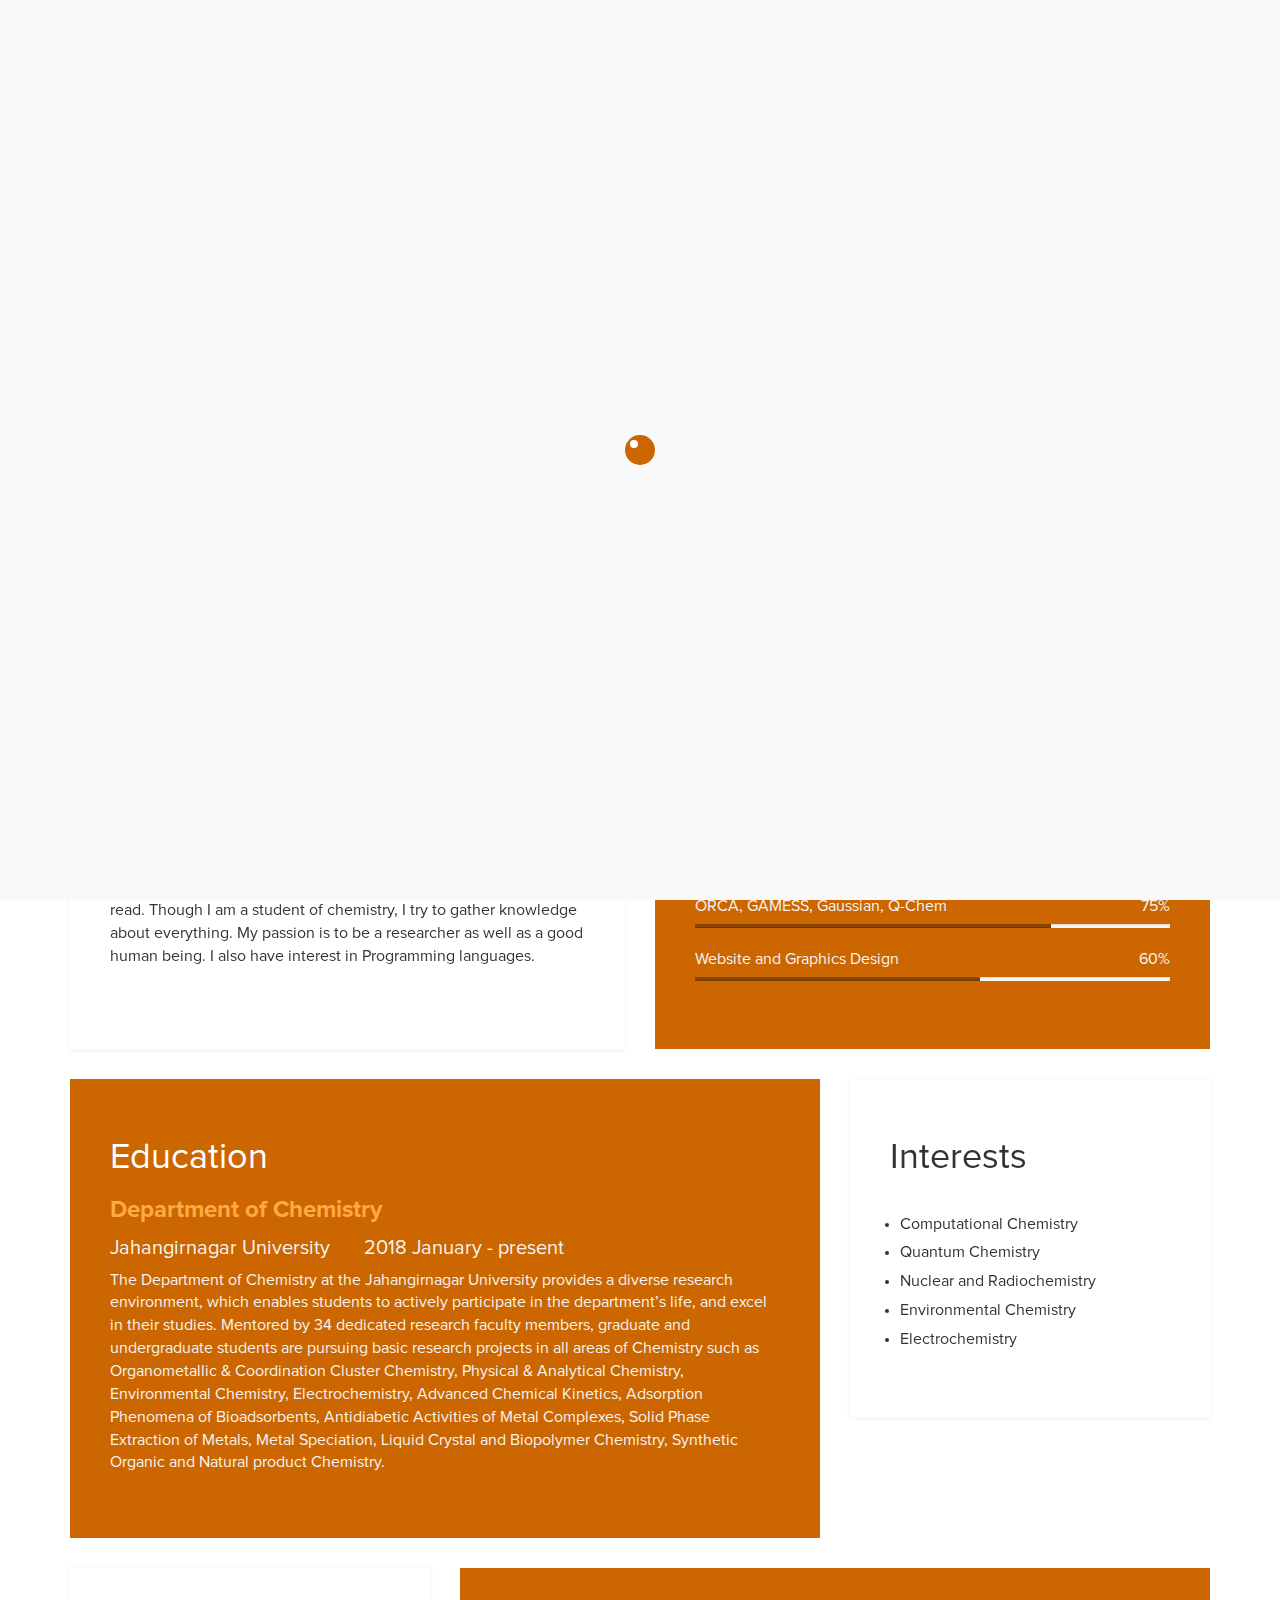
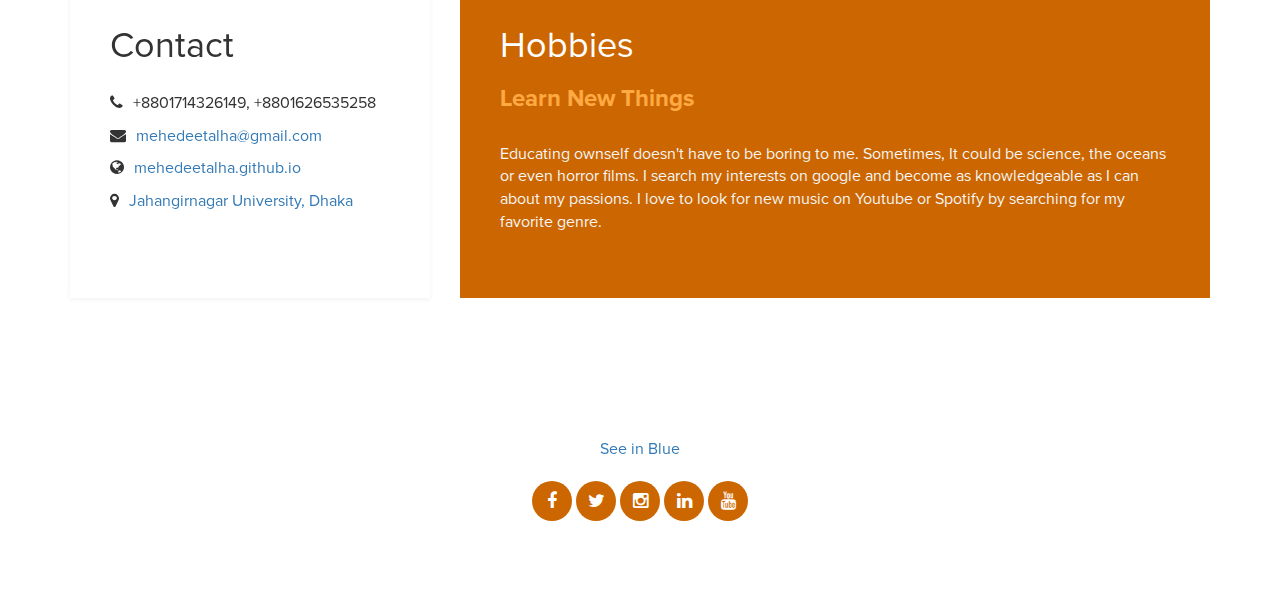
<file: index.html>
<!DOCTYPE html>
<html lang="en">
<head>
     <link rel="icon" href="images/icon.png">
	<meta charset="utf-8">
	<title>Mehedee Hasan Talha</title>
	<meta http-equiv="X-UA-Compatible" content="IE=Edge">
	<meta name="viewport" content="width=device-width, initial-scale=1">
	<meta name="keywords" content="">
	<meta name="description" content="">

<!-- stylesheet css -->
	<link rel="stylesheet" href="css/bootstrap.min.css">
	<link rel="stylesheet" href="css/font-awesome.min.css">
	<link rel="stylesheet" href="css/mht-orange.css">
</head>
<body data-spy="scroll" data-target=".navbar-collapse">

<!-- preloader section -->
<div class="preloader">
	<div class="sk-spinner sk-spinner-wordpress">
       <span class="sk-inner-circle"></span>
     </div>
</div>

<!-- header section -->
<header>
	<div class="container">
		<div class="row">
			<div class="col-md-12 col-sm-12">
				<img src="images/profile.jpg" class="img-responsive img-circle tm-border" alt="profile picture">
				<hr>
				<h1 class="tm-title bold shadow">Hi, I am Mehedee Hasan Talha</h1>
				<h1 class="white bold shadow">An Educational Utopians</h1>
			</div>
		</div>
	</div>
</header>

<!-- about and skills section -->
<section class="container">
	<div class="row">
		<div class="col-md-6 col-sm-12">
			<div class="about">
				<h3 class="accent">My dream is to be a....</h3>
				<h2>Computational Chemist</h2>
				<p>I believe that I was born to do something for the world. I love to read. Though I am a student of chemistry, I try to gather knowledge about everything. My passion is to be a researcher as well as a good human being. I also have interest in Programming languages.</p>
				</div>
		</div>
		<div class="col-md-6 col-sm-12">
			<div class="skills">
				<h2 class="white">Skills</h2>
				<strong>Python, Fortran, C</strong>
				<span class="pull-right">70%</span>
					<div class="progress">
						<div class="progress-bar progress-bar-primary" role="progressbar"
                        aria-valuenow="70" aria-valuemin="0" aria-valuemax="100" style="width: 70%;"></div>
					</div>
				<strong>ORCA, GAMESS, Gaussian, Q-Chem</strong>
				<span class="pull-right">75%</span>
					<div class="progress">
						<div class="progress-bar progress-bar-primary" role="progressbar"
                        aria-valuenow="75" aria-valuemin="0" aria-valuemax="100" style="width: 75%;"></div>
					</div>
				<strong>Website and Graphics Design</strong>
				<span class="pull-right">60%</span>
					<div class="progress">
						<div class="progress-bar progress-bar-primary" role="progressbar"
                        aria-valuenow="60" aria-valuemin="0" aria-valuemax="100" style="width: 60%;"></div>
					</div>
			</div>
		</div>
	</div>
</section>

<!-- education and languages -->
<section class="container">
	<div class="row">
		<div class="col-md-8 col-sm-12">
			<div class="education">
				<h2 class="white">Education</h2>
					<div class="education-content">
						<h4 class="education-title accent">Department of Chemistry</h4>
							<div class="education-school">
								<h5>Jahangirnagar University</h5><span></span>
								<h5>2018 January - present</h5>
							</div>
						<p class="education-description">The Department of Chemistry at the Jahangirnagar University provides a diverse research environment, which enables students to actively participate in the department’s life, and excel in their studies. Mentored by 34 dedicated research faculty members, graduate and undergraduate students are pursuing basic research projects in all areas of Chemistry such as Organometallic & Coordination Cluster Chemistry, Physical & Analytical Chemistry, Environmental Chemistry, Electrochemistry, Advanced Chemical Kinetics, Adsorption Phenomena of Bioadsorbents, Antidiabetic Activities of Metal Complexes, Solid Phase Extraction of Metals, Metal Speciation, Liquid Crystal and Biopolymer Chemistry, Synthetic Organic and Natural product Chemistry.</p>
					</div>
			</div>
		</div>
		<div class="col-md-4 col-sm-12">
			<div class="languages">
				<h2>Interests</h2>
					<ul>
						<li>Computational Chemistry</li>
						<li>Quantum Chemistry</li>
						<li>Nuclear and Radiochemistry</li>
						<li>Environmental Chemistry</li>
						 <li>Electrochemistry</li>
					</ul>
			</div>
		</div>
	</div>
</section>

<!-- contact and experience -->
<section class="container">
	<div class="row">
		<div class="col-md-4 col-sm-12">
			<div class="contact">
				<h2>Contact</h2>
					<p><i class="fa fa-phone"></i> +8801714326149, +8801626535258</p>
            <p><i class="fa fa-envelope"></i><a target="_blank" href="https://mail.google.com/mail/?view=cm&fs=1&tf=1&to=mehedeetalha@gmail.com&body=Hello Talha,"> mehedeetalha@gmail.com</a></p>
            <p><i class="fa fa-globe"></i><a href="https://mehedeetalha.github.io/"> mehedeetalha.github.io</a></p>
	<p><i class="fa fa-map-marker"></i><a target="_blank" href="https://juniv.edu/department/chem"> Jahangirnagar University, Dhaka</a></p>
			</div>
		</div>
		<div class="col-md-8 col-sm-12">
			<div class="experience">
				<h2 class="white">Hobbies</h2>
					<div class="experience-content">
						<h4 class="experience-title accent">Learn New Things</h4>
						<h5> </h5>
						<p class="education-description">Educating ownself doesn't have to be boring to me. Sometimes, It could be science, the oceans or even horror films. I search my interests on google and become as knowledgeable as I can about my passions. I love to look for new music on Youtube or Spotify by searching for my favorite genre.</p>
					</div>
			</div>
		</div>
	</div>
</section>

<!-- footer section -->
<footer>
	<div class="container">
		<div class="row">
			<div class="col-md-12 col-sm-12">
				<p><a href="index-blue.html">See in Blue</a></p>
				<ul class="social-icons">
					              <li><a target="_blank" href="https://www.facebook.com/mehedeetalha" class="fa fa-facebook"></a><br>
              </li>
              <li><a target="_blank" href="https://www.twitter.com/mehedeetalha" class="fa fa-twitter"></a><br>
              </li>
              <li><a target="_blank" href="https://www.instagram.com/mehedeetalha" class="fa fa-instagram"></a><br>
              </li>
              <li><a target="_blank" href="https://www.linkedin.com/in/mehedee-hasan-talha-77721a190/" class="fa fa-linkedin"></a><br>
              </li>
              <li><a target="_blank" href="https://www.youtube.com/channel/UC3dYmHc2zjOJABDCKlMHR-w?view_as=subscriber" class="fa fa-youtube"></a><br>
              </li>
				</ul>
			</div>
		</div>
	</div>
</footer>

<!-- javascript js -->
<script src="js/jquery.js"></script>
<script src="js/bootstrap.min.js"></script>
<script src="js/jquery.backstretch.min.js"></script>
<script src="js/custom.js"></script>

</body>
</html>
</file>
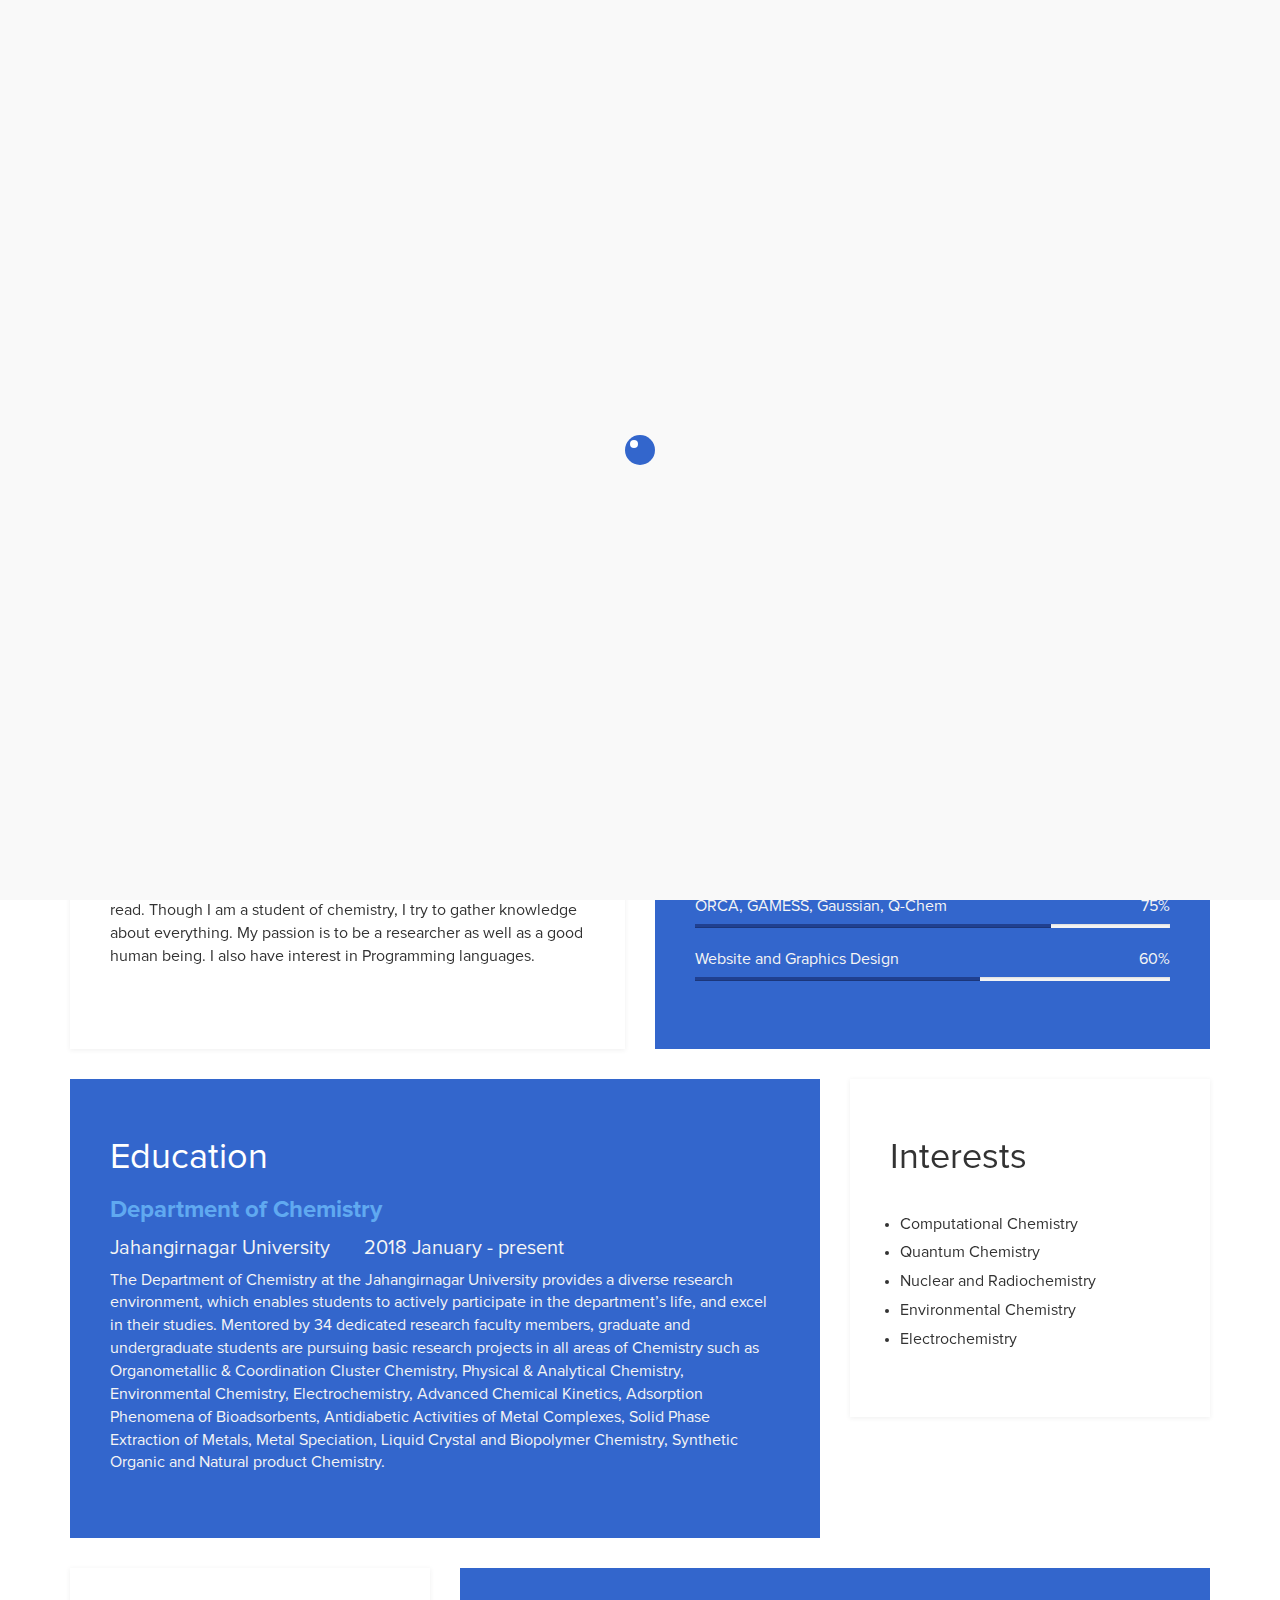
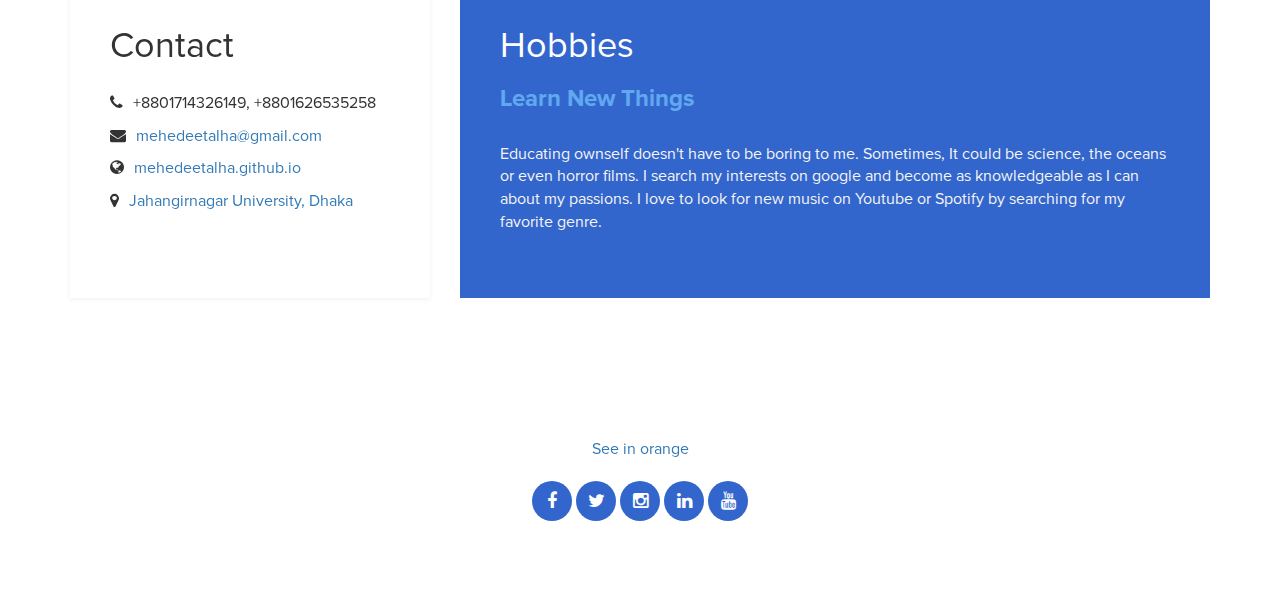
<file: index-blue.html>
<!DOCTYPE html>
<html lang="en">
<head>
	  <link rel="icon" href="images/icon.png">
    <meta http-equiv="content-type" content="text/html; charset=utf-8">
    <title>Mehedee Hasan Talha</title>
    <meta http-equiv="X-UA-Compatible" content="IE=Edge">
    <meta name="viewport" content="width=device-width, initial-scale=1">
    <meta name="keywords" content="">
    <meta name="description" content="">
    <link rel="stylesheet" href="css/bootstrap.min.css">
    <link rel="stylesheet" href="css/font-awesome.min.css">
    <link rel="stylesheet" href="css/mht.css">
  </head>
  <body data-spy="scroll" data-target=".navbar-collapse">
    <!-- preloader section -->
    <div class="preloader">
      <div class="sk-spinner sk-spinner-wordpress"> <span class="sk-inner-circle"></span>
      </div>
    </div>
    <!-- header section -->
    <header>
      <div class="container">
        <div class="row">
          <div class="col-md-12 col-sm-12"> <img src="images/profile.jpg"

              class="img-responsive img-circle tm-border" alt="profile picture">
            <hr>
            <h1 class="tm-title bold shadow">Hi, I am Mehedee Hasan Talha</h1>
            <h1 class="white bold shadow">An Educational Utopians</h1>
          </div>
        </div>
      </div>
    </header>
    <!-- about and skills section -->
    <section class="container">
      <div class="row">
        <div class="col-md-6 col-sm-12">
          <div class="about">
            <h3 class="accent">My dream is to be a....</h3>
            <h2>Computational Chemist</h2>
            <p>I believe that I was born to do something for the world. I love to read. Though I am a student of chemistry, I try to gather knowledge about everything. My passion is to be a researcher as well as a good human being. I also have interest in Programming languages.</p>
          </div>
        </div>
        <div class="col-md-6 col-sm-12">
          <div class="skills">
            <h2 class="white">Skills</h2>
            <strong>Python, Fortran, C</strong> <span class="pull-right">70%</span>
            <div class="progress">
              <div class="progress-bar progress-bar-primary" role="progressbar"

                aria-valuenow="70" aria-valuemin="0" aria-valuemax="100" style="width: 70%;"></div>
            </div>
            <strong>ORCA, GAMESS, Gaussian, Q-Chem</strong> <span class="pull-right">75%</span>
            <div class="progress">
              <div class="progress-bar progress-bar-primary" role="progressbar"

                aria-valuenow="75" aria-valuemin="0" aria-valuemax="100" style="width: 75%;"></div>
            </div>
            <strong>Website and Graphics Design</strong> <span class="pull-right">60%</span>
            <div class="progress">
              <div class="progress-bar progress-bar-primary" role="progressbar"

                aria-valuenow="60" aria-valuemin="0" aria-valuemax="100" style="width: 60%;"></div>
            </div>
          </div>
        </div>
      </div>
    </section>
    <!-- education and languages -->
    <section class="container">
      <div class="row">
        <div class="col-md-8 col-sm-12">
          <div class="education">
            <h2 class="white">Education</h2>
            <div class="education-content">
              <h4 class="education-title accent">Department of Chemistry</h4>
              <div class="education-school">
                <h5>Jahangirnagar University</h5>
                <span></span>
                <h5>  2018 January - present</h5>
              </div>
              <p class="education-description">The Department of Chemistry at the Jahangirnagar University provides a diverse research environment, which enables students to actively participate in the department’s life, and excel in their studies. Mentored by 34 dedicated research faculty members, graduate and undergraduate students are pursuing basic research projects in all areas of Chemistry such as Organometallic & Coordination Cluster Chemistry, Physical & Analytical Chemistry, Environmental Chemistry, Electrochemistry, Advanced Chemical Kinetics, Adsorption Phenomena of Bioadsorbents, Antidiabetic Activities of Metal Complexes, Solid Phase Extraction of Metals, Metal Speciation, Liquid Crystal and Biopolymer Chemistry, Synthetic Organic and Natural product Chemistry.</p>
            </div>
          </div>
        </div>
        <div class="col-md-4 col-sm-12">
          <div class="languages">
            <h2>Interests</h2>
            <ul>
              <li>Computational Chemistry</li>
              <li>Quantum Chemistry</li>
              <li>Nuclear and Radiochemistry</li>
              <li>Environmental Chemistry</li>
			  <li>Electrochemistry</li>
            </ul>
          </div>
        </div>
      </div>
    </section>
    <!-- contact and experience -->
    <section class="container">
      <div class="row">
        <div class="col-md-4 col-sm-12">
          <div class="contact">
            <h2>Contact</h2>
            <p><i class="fa fa-phone"></i> +8801714326149, +8801626535258</p>
            <p><i class="fa fa-envelope"></i><a target="_blank" href="https://mail.google.com/mail/?view=cm&fs=1&tf=1&to=mehedeetalha@gmail.com&body=Hello Talha,"> mehedeetalha@gmail.com</a></p>
            <p><i class="fa fa-globe"></i><a href="https://mehedeetalha.github.io/"> mehedeetalha.github.io</a></p>
	<p><i class="fa fa-map-marker"></i><a target="_blank" href="https://juniv.edu/department/chem"> Jahangirnagar University, Dhaka</a></p>
          </div>
        </div>
        <div class="col-md-8 col-sm-12">
          <div class="experience">
            <h2 class="white">Hobbies</h2>
            <div class="experience-content">
              <h4 class="experience-title accent">Learn New Things</h4>
			  <h5> </h5>
              <p class="education-description">Educating ownself doesn't have to be boring to me. Sometimes, It could be science, the oceans or even horror films. I search my interests on google and become as knowledgeable as I can about my passions. I love to look for new music on Youtube or Spotify by searching for my favorite genre.</p>
            </div>
          </div>
        </div>
      </div>
    </section>
    <!-- footer section -->
    <footer>
      <div class="container">
        <div class="row">
          <div class="col-md-12 col-sm-12">
<p><a href="index.html">See in orange</a></p>
            <ul class="social-icons">
              <li><a target="_blank" href="https://www.facebook.com/mehedeetalha" class="fa fa-facebook"></a><br>
              </li>
              <li><a target="_blank" href="https://www.twitter.com/mehedeetalha" class="fa fa-twitter"></a><br>
              </li>
              <li><a target="_blank" href="https://www.instagram.com/mehedeetalha" class="fa fa-instagram"></a><br>
              </li>
              <li><a target="_blank" href="https://www.linkedin.com/in/mehedee-hasan-talha-77721a190/" class="fa fa-linkedin"></a><br>
              </li>
              <li><a target="_blank" href="https://www.youtube.com/channel/UC3dYmHc2zjOJABDCKlMHR-w?view_as=subscriber" class="fa fa-youtube"></a><br>
              </li>
            </ul>
          </div>
        </div>
      </div>
    </footer>
    <!-- javascript js -->
    <script src="js/jquery.js"></script>
    <script src="js/bootstrap.min.js"></script>
    <script src="js/jquery.backstretch.min.js"></script>
    <script src="js/custom.js"></script>
  </body>
</html>
</file>
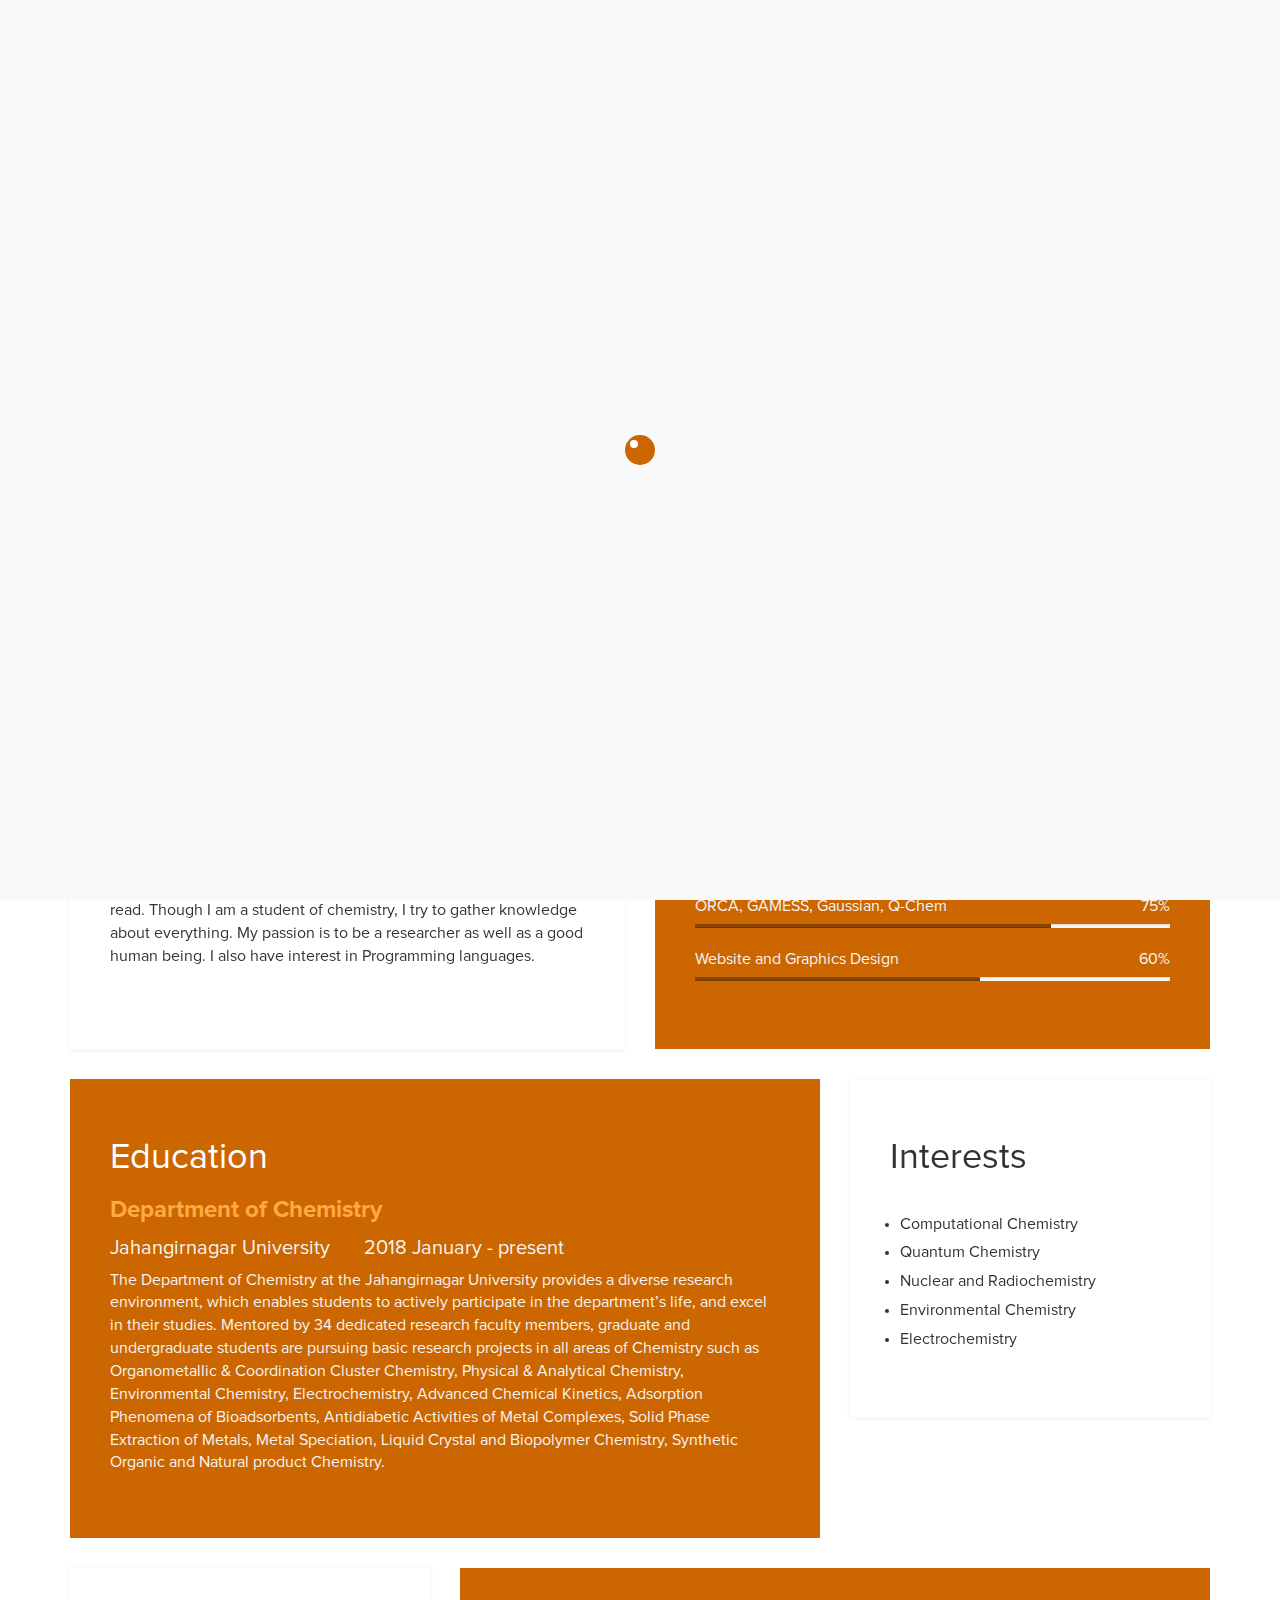
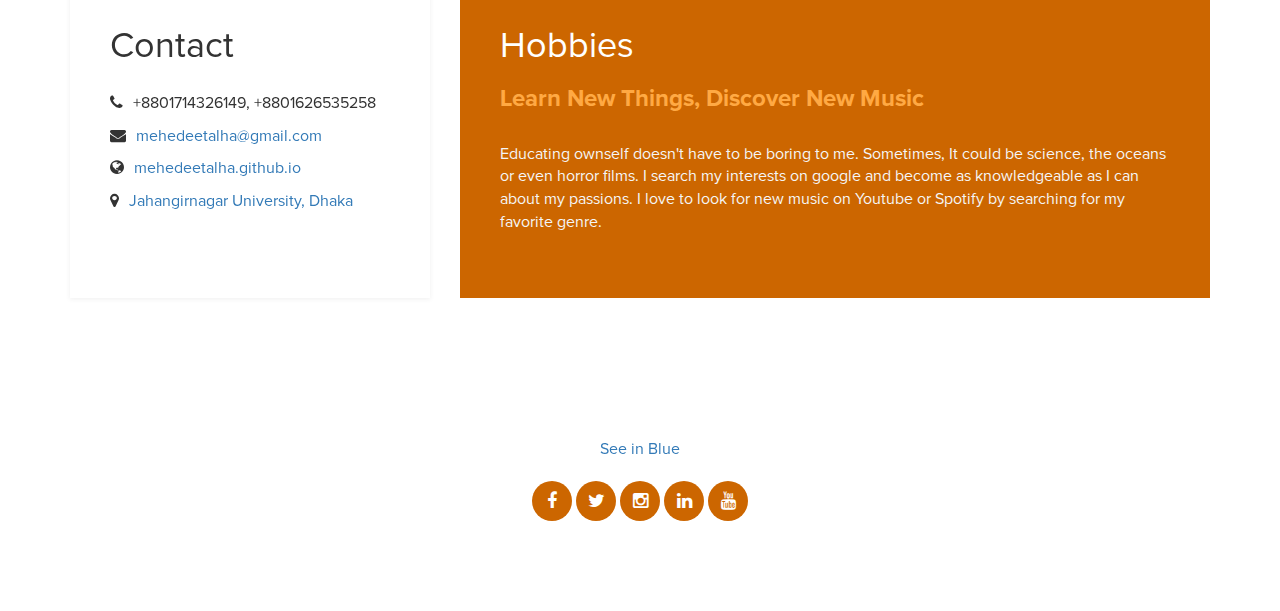
<file: index-orange.html>
<!DOCTYPE html>
<html lang="en">
<head>
     <link rel="icon" href="images/icon.png">
	<meta charset="utf-8">
	<title>Mehedee Hasan Talha</title>
	<meta http-equiv="X-UA-Compatible" content="IE=Edge">
	<meta name="viewport" content="width=device-width, initial-scale=1">
	<meta name="keywords" content="">
	<meta name="description" content="">

<!-- stylesheet css -->
	<link rel="stylesheet" href="css/bootstrap.min.css">
	<link rel="stylesheet" href="css/font-awesome.min.css">
	<link rel="stylesheet" href="css/mht-orange.css">
</head>
<body data-spy="scroll" data-target=".navbar-collapse">

<!-- preloader section -->
<div class="preloader">
	<div class="sk-spinner sk-spinner-wordpress">
       <span class="sk-inner-circle"></span>
     </div>
</div>

<!-- header section -->
<header>
	<div class="container">
		<div class="row">
			<div class="col-md-12 col-sm-12">
				<img src="images/profile.jpg" class="img-responsive img-circle tm-border" alt="profile picture">
				<hr>
				<h1 class="tm-title bold shadow">Hi, I am Mehedee Hasan Talha</h1>
				<h1 class="white bold shadow">An Educational Utopians</h1>
			</div>
		</div>
	</div>
</header>

<!-- about and skills section -->
<section class="container">
	<div class="row">
		<div class="col-md-6 col-sm-12">
			<div class="about">
				<h3 class="accent">My dream is to be a....</h3>
				<h2>Computational Chemist</h2>
				<p>I believe that I was born to do something for the world. I love to read. Though I am a student of chemistry, I try to gather knowledge about everything. My passion is to be a researcher as well as a good human being. I also have interest in Programming languages.</p>
				</div>
		</div>
		<div class="col-md-6 col-sm-12">
			<div class="skills">
				<h2 class="white">Skills</h2>
				<strong>Python, Fortran, C++</strong>
				<span class="pull-right">70%</span>
					<div class="progress">
						<div class="progress-bar progress-bar-primary" role="progressbar" 
                        aria-valuenow="70" aria-valuemin="0" aria-valuemax="100" style="width: 70%;"></div>
					</div>
				<strong>ORCA, GAMESS, Gaussian, Q-Chem</strong>
				<span class="pull-right">75%</span>
					<div class="progress">
						<div class="progress-bar progress-bar-primary" role="progressbar" 
                        aria-valuenow="75" aria-valuemin="0" aria-valuemax="100" style="width: 75%;"></div>
					</div>
				<strong>Website and Graphics Design</strong>
				<span class="pull-right">60%</span>
					<div class="progress">
						<div class="progress-bar progress-bar-primary" role="progressbar" 
                        aria-valuenow="60" aria-valuemin="0" aria-valuemax="100" style="width: 60%;"></div>
					</div>
			</div>
		</div>
	</div>
</section>

<!-- education and languages -->
<section class="container">
	<div class="row">
		<div class="col-md-8 col-sm-12">
			<div class="education">
				<h2 class="white">Education</h2>
					<div class="education-content">
						<h4 class="education-title accent">Department of Chemistry</h4>
							<div class="education-school">
								<h5>Jahangirnagar University</h5><span></span>
								<h5>2018 January - present</h5>
							</div>
						<p class="education-description">The Department of Chemistry at the Jahangirnagar University provides a diverse research environment, which enables students to actively participate in the department’s life, and excel in their studies. Mentored by 34 dedicated research faculty members, graduate and undergraduate students are pursuing basic research projects in all areas of Chemistry such as Organometallic & Coordination Cluster Chemistry, Physical & Analytical Chemistry, Environmental Chemistry, Electrochemistry, Advanced Chemical Kinetics, Adsorption Phenomena of Bioadsorbents, Antidiabetic Activities of Metal Complexes, Solid Phase Extraction of Metals, Metal Speciation, Liquid Crystal and Biopolymer Chemistry, Synthetic Organic and Natural product Chemistry.</p>
					</div>
			</div>
		</div>
		<div class="col-md-4 col-sm-12">
			<div class="languages">
				<h2>Interests</h2>
					<ul>
						<li>Computational Chemistry</li>
						<li>Quantum Chemistry</li>
						<li>Nuclear and Radiochemistry</li>
						<li>Environmental Chemistry</li>
						 <li>Electrochemistry</li>
					</ul>
			</div>
		</div>
	</div>
</section>

<!-- contact and experience -->
<section class="container">
	<div class="row">
		<div class="col-md-4 col-sm-12">
			<div class="contact">
				<h2>Contact</h2>
					<p><i class="fa fa-phone"></i> +8801714326149, +8801626535258</p>
            <p><i class="fa fa-envelope"></i><a target="_blank" href="https://mail.google.com/mail/?view=cm&fs=1&tf=1&to=mehedeetalha@gmail.com&body=Hello Talha,"> mehedeetalha@gmail.com</a></p>
            <p><i class="fa fa-globe"></i><a href="https://mehedeetalha.github.io/"> mehedeetalha.github.io</a></p>
	<p><i class="fa fa-map-marker"></i><a target="_blank" href="https://juniv.edu/department/chem"> Jahangirnagar University, Dhaka</a></p>
			</div>
		</div>
		<div class="col-md-8 col-sm-12">
			<div class="experience">
				<h2 class="white">Hobbies</h2>
					<div class="experience-content">
						<h4 class="experience-title accent">Learn New Things, Discover New Music</h4>
						<h5> </h5>
						<p class="education-description">Educating ownself doesn't have to be boring to me. Sometimes, It could be science, the oceans or even horror films. I search my interests on google and become as knowledgeable as I can about my passions. I love to look for new music on Youtube or Spotify by searching for my favorite genre.</p>
					</div>
			</div>
		</div>
	</div>
</section>

<!-- footer section -->
<footer>
	<div class="container">
		<div class="row">
			<div class="col-md-12 col-sm-12">
				<p><a href="index.html">See in Blue</a></p>
				<ul class="social-icons">
					              <li><a target="_blank" href="https://www.facebook.com/mehedeetalha" class="fa fa-facebook"></a><br>
              </li>
              <li><a target="_blank" href="https://www.twitter.com/mehedeetalha" class="fa fa-twitter"></a><br>
              </li>
              <li><a target="_blank" href="https://www.instagram.com/mehedeehasantalha" class="fa fa-instagram"></a><br>
              </li>
              <li><a target="_blank" href="https://www.linkedin.com/in/mehedee-hasan-talha-77721a190/" class="fa fa-linkedin"></a><br>
              </li>
              <li><a target="_blank" href="https://www.youtube.com/channel/UC3dYmHc2zjOJABDCKlMHR-w?view_as=subscriber" class="fa fa-youtube"></a><br>
              </li>
				</ul>
			</div>
		</div>
	</div>
</footer>

<!-- javascript js -->	
<script src="js/jquery.js"></script>
<script src="js/bootstrap.min.js"></script>	
<script src="js/jquery.backstretch.min.js"></script>
<script src="js/custom.js"></script>

</body>
</html>
</file>
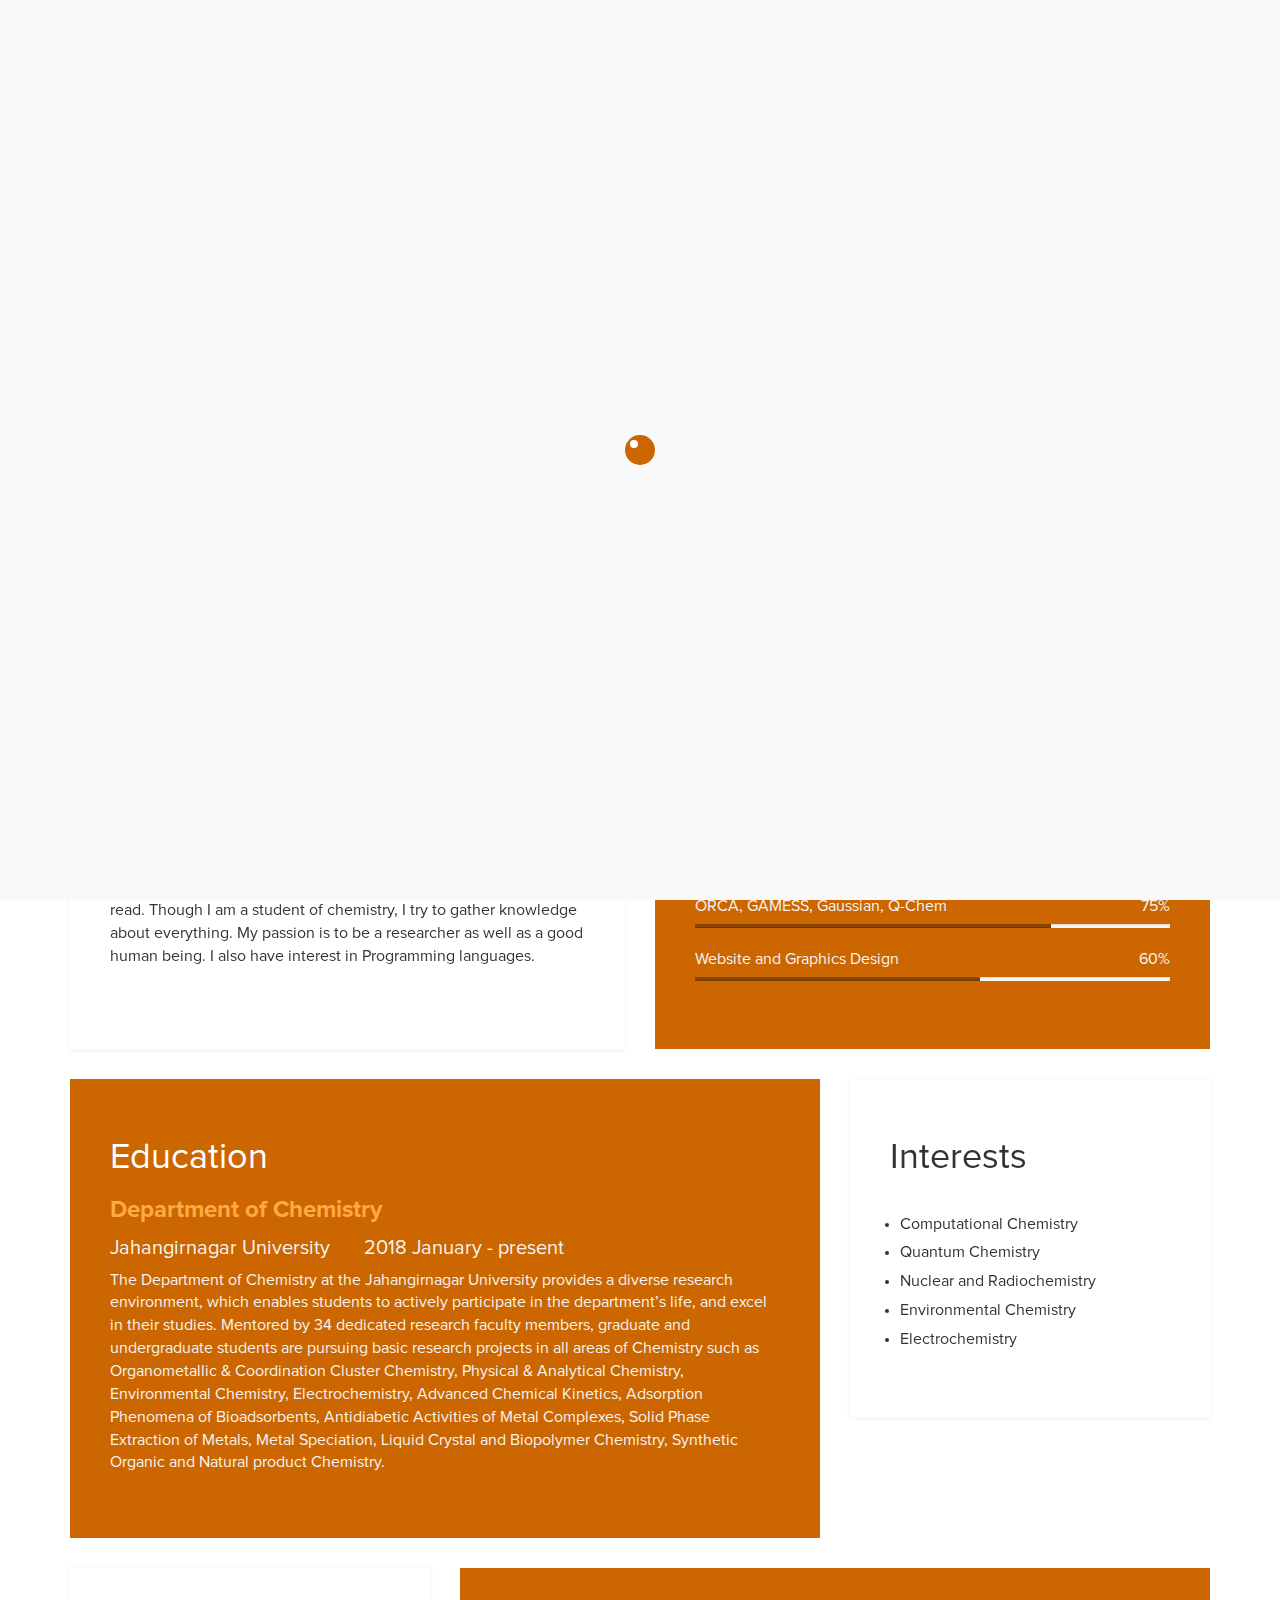
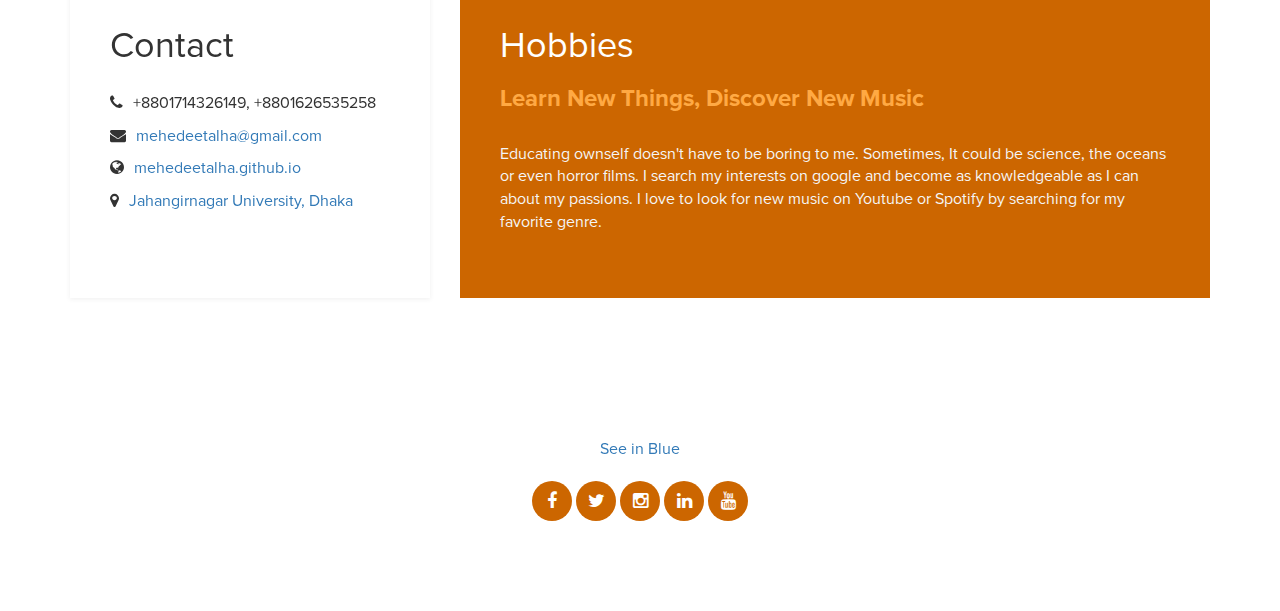
<file: index-orangee.html>
<!DOCTYPE html>
<html lang="en">
<head>
     <link rel="icon" href="images/icon.png">
	<meta charset="utf-8">
	<title>Mehedee Hasan Talha</title>
	<meta http-equiv="X-UA-Compatible" content="IE=Edge">
	<meta name="viewport" content="width=device-width, initial-scale=1">
	<meta name="keywords" content="">
	<meta name="description" content="">

<!-- stylesheet css -->
	<link rel="stylesheet" href="css/bootstrap.min.css">
	<link rel="stylesheet" href="css/font-awesome.min.css">
	<link rel="stylesheet" href="css/mht-orange.css">
</head>
<body data-spy="scroll" data-target=".navbar-collapse">

<!-- preloader section -->
<div class="preloader">
	<div class="sk-spinner sk-spinner-wordpress">
       <span class="sk-inner-circle"></span>
     </div>
</div>

<!-- header section -->
<header>
	<div class="container">
		<div class="row">
			<div class="col-md-12 col-sm-12">
				<img src="images/profile.jpg" class="img-responsive img-circle tm-border" alt="profile picture">
				<hr>
				<h1 class="tm-title bold shadow">Hi, I am Mehedee Hasan Talha</h1>
				<h1 class="white bold shadow">An Educational Utopians</h1>
			</div>
		</div>
	</div>
</header>

<!-- about and skills section -->
<section class="container">
	<div class="row">
		<div class="col-md-6 col-sm-12">
			<div class="about">
				<h3 class="accent">My dream is to be a....</h3>
				<h2>Computational Chemist</h2>
				<p>I believe that I was born to do something for the world. I love to read. Though I am a student of chemistry, I try to gather knowledge about everything. My passion is to be a researcher as well as a good human being. I also have interest in Programming languages.</p>
				</div>
		</div>
		<div class="col-md-6 col-sm-12">
			<div class="skills">
				<h2 class="white">Skills</h2>
				<strong>Python, Java, C++</strong>
				<span class="pull-right">70%</span>
					<div class="progress">
						<div class="progress-bar progress-bar-primary" role="progressbar" 
                        aria-valuenow="70" aria-valuemin="0" aria-valuemax="100" style="width: 70%;"></div>
					</div>
				<strong>ORCA, GAMESS, Gaussian, Q-Chem</strong>
				<span class="pull-right">75%</span>
					<div class="progress">
						<div class="progress-bar progress-bar-primary" role="progressbar" 
                        aria-valuenow="75" aria-valuemin="0" aria-valuemax="100" style="width: 75%;"></div>
					</div>
				<strong>Website and Graphics Design</strong>
				<span class="pull-right">60%</span>
					<div class="progress">
						<div class="progress-bar progress-bar-primary" role="progressbar" 
                        aria-valuenow="60" aria-valuemin="0" aria-valuemax="100" style="width: 60%;"></div>
					</div>
			</div>
		</div>
	</div>
</section>

<!-- education and languages -->
<section class="container">
	<div class="row">
		<div class="col-md-8 col-sm-12">
			<div class="education">
				<h2 class="white">Education</h2>
					<div class="education-content">
						<h4 class="education-title accent">Department of Chemistry</h4>
							<div class="education-school">
								<h5>Jahangirnagar University</h5><span></span>
								<h5>2018 January - present</h5>
							</div>
						<p class="education-description">The Department of Chemistry at the Jahangirnagar University provides a diverse research environment, which enables students to actively participate in the department’s life, and excel in their studies. Mentored by 34 dedicated research faculty members, graduate and undergraduate students are pursuing basic research projects in all areas of Chemistry such as Organometallic & Coordination Cluster Chemistry, Physical & Analytical Chemistry, Environmental Chemistry, Electrochemistry, Advanced Chemical Kinetics, Adsorption Phenomena of Bioadsorbents, Antidiabetic Activities of Metal Complexes, Solid Phase Extraction of Metals, Metal Speciation, Liquid Crystal and Biopolymer Chemistry, Synthetic Organic and Natural product Chemistry.</p>
					</div>
			</div>
		</div>
		<div class="col-md-4 col-sm-12">
			<div class="languages">
				<h2>Interests</h2>
					<ul>
						<li>Computational Chemistry</li>
						<li>Quantum Chemistry</li>
						<li>Nuclear and Radiochemistry</li>
						<li>Environmental Chemistry</li>
						 <li>Electrochemistry</li>
					</ul>
			</div>
		</div>
	</div>
</section>

<!-- contact and experience -->
<section class="container">
	<div class="row">
		<div class="col-md-4 col-sm-12">
			<div class="contact">
				<h2>Contact</h2>
					<p><i class="fa fa-phone"></i> +8801714326149, +8801626535258</p>
            <p><i class="fa fa-envelope"></i><a target="_blank" href="https://mail.google.com/mail/?view=cm&fs=1&tf=1&to=mehedeetalha@gmail.com&body=Hello Talha,"> mehedeetalha@gmail.com</a></p>
            <p><i class="fa fa-globe"></i><a href="https://mehedeetalha.github.io/"> mehedeetalha.github.io</a></p>
	<p><i class="fa fa-map-marker"></i><a target="_blank" href="https://juniv.edu/department/chem"> Jahangirnagar University, Dhaka</a></p>
			</div>
		</div>
		<div class="col-md-8 col-sm-12">
			<div class="experience">
				<h2 class="white">Hobbies</h2>
					<div class="experience-content">
						<h4 class="experience-title accent">Learn New Things, Discover New Music</h4>
						<h5> </h5>
						<p class="education-description">Educating ownself doesn't have to be boring to me. Sometimes, It could be science, the oceans or even horror films. I search my interests on google and become as knowledgeable as I can about my passions. I love to look for new music on Youtube or Spotify by searching for my favorite genre.</p>
					</div>
			</div>
		</div>
	</div>
</section>

<!-- footer section -->
<footer>
	<div class="container">
		<div class="row">
			<div class="col-md-12 col-sm-12">
				<p><a href="index.html">See in Blue</a></p>
				<ul class="social-icons">
					              <li><a target="_blank" href="https://www.facebook.com/mehedeetalha" class="fa fa-facebook"></a><br>
              </li>
              <li><a target="_blank" href="https://www.twitter.com/mehedeetalha" class="fa fa-twitter"></a><br>
              </li>
              <li><a target="_blank" href="https://www.instagram.com/mehedeehasantalha" class="fa fa-instagram"></a><br>
              </li>
              <li><a target="_blank" href="https://www.linkedin.com/in/mehedee-hasan-talha-77721a190/" class="fa fa-linkedin"></a><br>
              </li>
              <li><a target="_blank" href="https://www.youtube.com/channel/UC3dYmHc2zjOJABDCKlMHR-w?view_as=subscriber" class="fa fa-youtube"></a><br>
              </li>
				</ul>
			</div>
		</div>
	</div>
</footer>

<!-- javascript js -->	
<script src="js/jquery.js"></script>
<script src="js/bootstrap.min.js"></script>	
<script src="js/jquery.backstretch.min.js"></script>
<script src="js/custom.js"></script>

</body>
</html>
</file>
<file: css/mht-orange.css>
html, body {
  margin:0;border:0;padding:0;
  font-size:16px;
  font-family:'Proxima';
  overflow-x:hidden;
  position: relative;
  vertical-align: baseline;
}

html {
    -webkit-font-smoothing: antialiased;
}

h1 {font-size:40px;}
h2 {font-size:36px;}
h3 {font-size:30px;}
h4 {font-size:24px;}
h5 {font-size:20px;}
h6 {font-size:18px;}

h2 {
  padding-bottom: 14px;
}

.accent {
  font-family: 'Proxima Bold';
  line-height: 14px;
  color: #FFA943;
}

.bold {
	font-weight: bold;
}

.tm-border {
	border: 5px solid #fff;
	box-shadow: 2px 2px #000;
}

.shadow {
	text-shadow: 1px 1px #000;
}

.tm-title {
	color: #FF9933;
}

.white {
  color: #fff;
}

.about,.skills,
.education,.languages,
.contact, .experience {
  padding: 40px;
  min-height: 330px;
}

.education, .languages,
.contact, .experience {
  margin-top: 30px;
}

@font-face {
    font-family: 'Proxima';
    src: url(../fonts/ProximaNova-Regular.otf);
}

@font-face {
    font-family: 'Proxima Bold';
    src: url(../fonts/ProximaNova-Bold.otf);
}

/* preloader section */
.preloader {
  position: fixed;
  top: 0;
  left: 0;
   width: 100%;
  height: 100%;
   z-index: 99999;
   display: -webkit-flex;
    display: -ms-flexbox;
   display: flex;
   -webkit-flex-flow: row nowrap;
   -ms-flex-flow: row nowrap;
    flex-flow: row nowrap;
     -webkit-justify-content: center;
    -ms-flex-pack: center;
    justify-content: center;
    -webkit-align-items: center;
     -ms-flex-align: center;
     align-items: center;
    background: none repeat scroll 0 0 #fff;
  background: none repeat scroll 0 0 #f9f9f9;
}
.sk-spinner-wordpress.sk-spinner {
  background-color: #C60;
  width: 30px;
  height: 30px;
  border-radius: 30px;
  position: relative;
  -webkit-animation: sk-innerCircle 1s linear infinite;
          animation: sk-innerCircle 1s linear infinite; }
.sk-spinner-wordpress .sk-inner-circle {
  display: block;
  background-color: #fff;
  width: 8px;
  height: 8px;
  position: absolute;
  border-radius: 8px;
  top: 5px;
  left: 5px; }

@-webkit-keyframes sk-innerCircle {
  0% {
    -webkit-transform: rotate(0);
            transform: rotate(0); }

  100% {
    -webkit-transform: rotate(360deg);
            transform: rotate(360deg); } }

@keyframes sk-innerCircle {
  0% {
    -webkit-transform: rotate(0);
            transform: rotate(0); }

  100% {
    -webkit-transform: rotate(360deg);
            transform: rotate(360deg); } }

/* header section */
header {
  text-align: center;
  min-height: 400px;
  overflow: hidden;
  position: relative;
  padding-top: 160px;
  padding-bottom: 140px;
}
header img {
  display: inline-block !important;
}
header h2 {
  padding-top: 40px;
}
header hr {
  border-color: #C60;
  width: 100px;
}

/* about section */
.about {
  background: #fff;
  box-shadow: 0px 1px 5px rgba(50,50,50,0.08);
}

/* skills section */
.skills {
  background: #C60;
  color: #f5f5f5;
}
.skills .progress {
  border-radius: 0px;
  height: 4px;
}
.skills .progress .progress-bar-primary {
  background: #840;
}
.skills strong {
  display: inline-block;
  font-weight: normal;
  padding-bottom: 6px;
}

/* education section */
.education {
  background: #C60;
  color: #f5f5f5;
}
.education .education-content {
  padding-bottom: 14px;
}
.education h5 {
  display: inline-block;
}
.education span {
  padding-right: 10px;
  padding-left: 20px;
}

/* languages section */
.languages {
  background: #fff;
 box-shadow: 0px 1px 5px rgba(50,50,50,0.08);
}
.languages ul {
  padding: 10px;
}
.languages ul li {
  padding-bottom: 6px;
}

/* contact section */
.contact {
  background: #fff;
 box-shadow: 0px 1px 5px rgba(50,50,50,0.08);
}
.contact .fa {
  padding-right: 6px;
}

/* experience section */
.experience {
  background: #C60;
  color: #f5f5f5;
}
.experience .experience-content {
  padding-bottom: 14px;
}
.experience h5 {
  display: inline-block;
}
.experience span {
  padding-right: 10px;
  padding-left: 20px;
}

/* footer section */
footer {
  color: #f9f9f9;
  text-align: center;
  padding-top: 140px;
  padding-bottom: 100px;
}

/* social icon section */
.social-icons {
  padding: 0;
  margin: 0;
}
.social-icons li {
  display: inline-block;
  list-style: none;
}
.social-icons li a {
  background: #C60;
  border-radius: 50%;
  color: #fff;
  text-decoration: none;
  font-size: 18px;
  width: 40px;
  height: 40px;
  line-height: 40px;
  text-align: center;
  transition: all 0.4s ease-in;
  position: relative;
  bottom: 10px;
  top: 10px;
}
.social-icons li a:hover {
  background: #202020;
  color: #fff;
}

@media ( max-width: 980px ) {
  .skills {
    margin-top: 30px;
  }
}

@media ( max-width: 360px ) {
  header h1 {
    font-size: 30px;
  }
  .about h2 {
    font-size: 24px;
  }
  .education h4,
  .experience h4 {
    font-size: 20px;
  }
}
</file>
<file: css/mht.css>
html, body {
  margin:0;border:0;padding:0;
  font-size:16px;
  font-family:'Proxima';
  overflow-x:hidden;
  position: relative;
  vertical-align: baseline;
}

html {
    -webkit-font-smoothing: antialiased;
}

h1 {font-size:40px;}
h2 {font-size:36px;}
h3 {font-size:30px;}
h4 {font-size:24px;}
h5 {font-size:20px;}
h6 {font-size:18px;}

h2 {
  padding-bottom: 14px;
}

.accent {
  font-family: 'Proxima Bold';
  line-height: 14px;
  color: #60A9F0;
}

.bold {
	font-weight: bold;
}

.tm-border {
	border: 5px solid #fff;
	box-shadow: 2px 2px #000;
}

.shadow {
	text-shadow: 1px 1px #000;
}

.tm-title {
	color: #66CCFF;
}

.white {
  color: #fff;
}

.about,.skills,
.education,.languages,
.contact, .experience {
  padding: 40px;
  min-height: 330px;
}

.education, .languages,
.contact, .experience {
  margin-top: 30px;
}

@font-face {
    font-family: 'Proxima';
    src: url(../fonts/ProximaNova-Regular.otf);
}

@font-face {
    font-family: 'Proxima Bold';
    src: url(../fonts/ProximaNova-Bold.otf);
}

/* preloader section */
.preloader {
  position: fixed;
  top: 0;
  left: 0;
   width: 100%;
  height: 100%;
   z-index: 99999;
   display: -webkit-flex;
    display: -ms-flexbox;
   display: flex;
   -webkit-flex-flow: row nowrap;
   -ms-flex-flow: row nowrap;
    flex-flow: row nowrap;
     -webkit-justify-content: center;
    -ms-flex-pack: center;
    justify-content: center;
    -webkit-align-items: center;
     -ms-flex-align: center;
     align-items: center;
    background: none repeat scroll 0 0 #fff;
  background: none repeat scroll 0 0 #f9f9f9;
}
.sk-spinner-wordpress.sk-spinner {
  background-color: #3366CC;
  width: 30px;
  height: 30px;
  border-radius: 30px;
  position: relative;
  -webkit-animation: sk-innerCircle 1s linear infinite;
          animation: sk-innerCircle 1s linear infinite; }
.sk-spinner-wordpress .sk-inner-circle {
  display: block;
  background-color: #fff;
  width: 8px;
  height: 8px;
  position: absolute;
  border-radius: 8px;
  top: 5px;
  left: 5px; }

@-webkit-keyframes sk-innerCircle {
  0% {
    -webkit-transform: rotate(0);
            transform: rotate(0); }

  100% {
    -webkit-transform: rotate(360deg);
            transform: rotate(360deg); } }

@keyframes sk-innerCircle {
  0% {
    -webkit-transform: rotate(0);
            transform: rotate(0); }

  100% {
    -webkit-transform: rotate(360deg);
            transform: rotate(360deg); } }

/* header section */
header {
  text-align: center;
  min-height: 400px;
  overflow: hidden;
  position: relative;
  padding-top: 160px;
  padding-bottom: 140px;
}
header img {
  display: inline-block !important;
}
header h2 {
  padding-top: 40px;
}
header hr {
  border-color: #3366CC;
  width: 100px;
}

/* about section */
.about {
  background: #fff;
  box-shadow: 0px 1px 5px rgba(50,50,50,0.08);
}

/* skills section */
.skills {
  background: #3366CC;
  color: #f5f5f5;
}
.skills .progress {
  border-radius: 0px;
  height: 4px;
}
.skills .progress .progress-bar-primary {
  background: #204090;
}
.skills strong {
  display: inline-block;
  font-weight: normal;
  padding-bottom: 6px;
}

/* education section */
.education {
  background: #3366CC;
  color: #f5f5f5;
}
.education .education-content {
  padding-bottom: 14px;
}
.education h5 {
  display: inline-block;
}
.education span {
  padding-right: 10px;
  padding-left: 20px;
}

/* languages section */
.languages {
  background: #fff;
 box-shadow: 0px 1px 5px rgba(50,50,50,0.08);
}
.languages ul {
  padding: 10px;
}
.languages ul li {
  padding-bottom: 6px;
}

/* contact section */
.contact {
  background: #fff;
 box-shadow: 0px 1px 5px rgba(50,50,50,0.08);
}
.contact .fa {
  padding-right: 6px;
}

/* experience section */
.experience {
  background: #3366CC;
  color: #f5f5f5;
}
.experience .experience-content {
  padding-bottom: 14px;
}
.experience h5 {
  display: inline-block;
}
.experience span {
  padding-right: 10px;
  padding-left: 20px;
}

/* footer section */
footer {
  color: #f9f9f9;
  text-align: center;
  padding-top: 140px;
  padding-bottom: 100px;
}

/* social icon section */
.social-icons {
  padding: 0;
  margin: 0;
}
.social-icons li {
  display: inline-block;
  list-style: none;
}
.social-icons li a {
  background: #3366CC;
  border-radius: 50%;
  color: #fff;
  text-decoration: none;
  font-size: 18px;
  width: 40px;
  height: 40px;
  line-height: 40px;
  text-align: center;
  transition: all 0.4s ease-in;
  position: relative;
  bottom: 10px;
  top: 10px;
}
.social-icons li a:hover {
  background: #202020;
  color: #fff;
}

@media ( max-width: 980px ) {
  .skills {
    margin-top: 30px;
  }
}

@media ( max-width: 360px ) {
  header h1 {
    font-size: 30px;
  }
  .about h2 {
    font-size: 24px;
  }
  .education h4,
  .experience h4 {
    font-size: 20px;
  }
}
</file>
